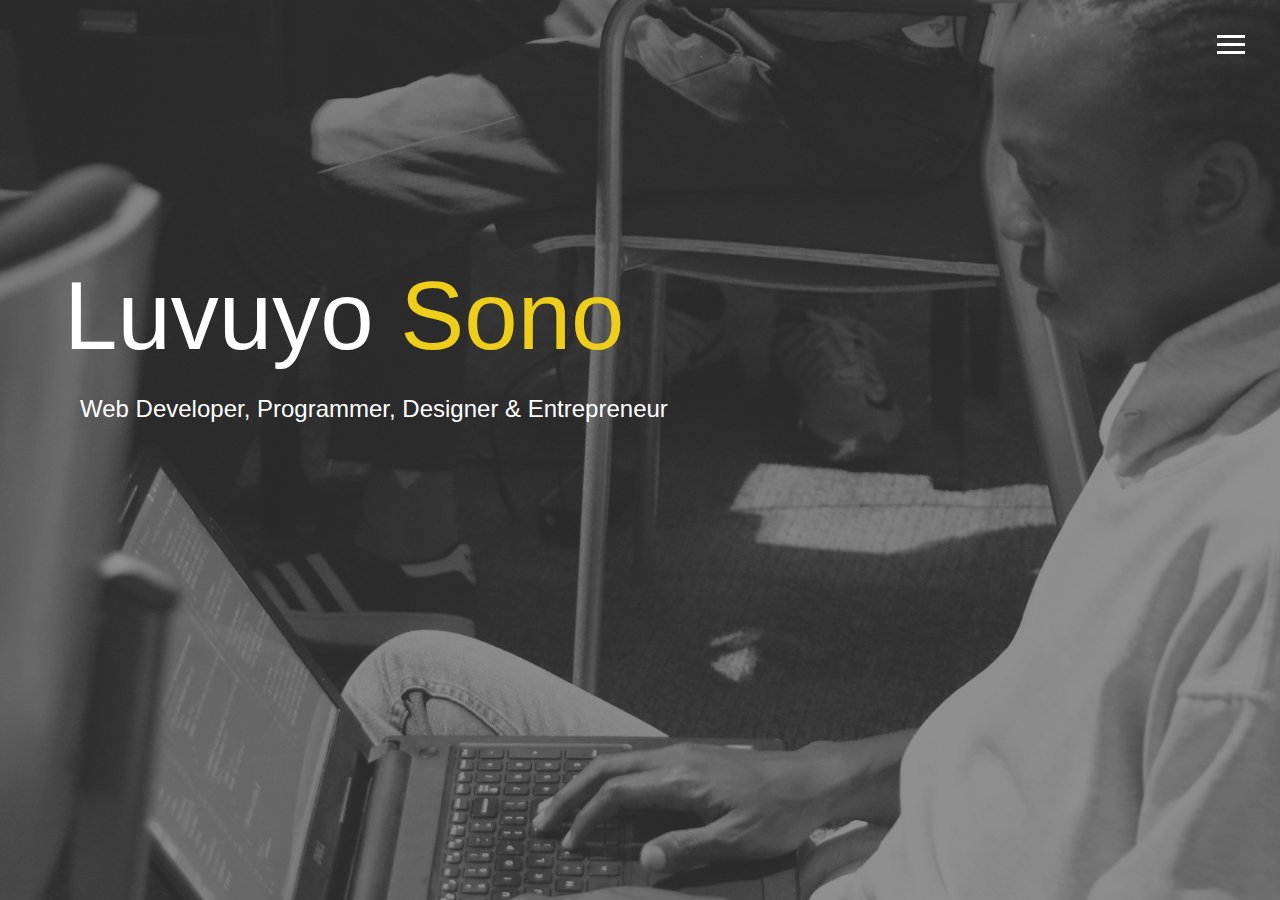
<file: index.html>
<!DOCTYPE html>
<html lang="en">

<head>
  <meta charset="UTF-8">
  <meta name="viewport" content="width=device-width, initial-scale=1.0">
  <meta http-equiv="X-UA-Compatible" content="ie=edge">
  <link rel="stylesheet" href="https://use.fontawesome.com/releases/v5.2.0/css/all.css" integrity="sha384-hWVjflwFxL6sNzntih27bfxkr27PmbbK/iSvJ+a4+0owXq79v+lsFkW54bOGbiDQ"
    crossorigin="anonymous">

  <link rel="stylesheet" href="css/main.css">
  <title>Welcome To My Portfolio</title>
</head>

<body id="bg-img">
  <header>
    <div class="menu-btn">
      <div class="btn-line"></div>
      <div class="btn-line"></div>
      <div class="btn-line"></div>
    </div>

    <nav class="menu">
      <div class="menu-branding">
        <div class="portrait"></div>
      </div>
      <ul class="menu-nav">
        <li class="nav-item current">
          <a href="index.html" class="nav-link">
            Home
          </a>
        </li>
        <li class="nav-item">
          <a href="about.html" class="nav-link">
            About Me
          </a>
        </li>
        <li class="nav-item">
          <a href="work.html" class="nav-link">
            My Work
          </a>
        </li>
        <li class="nav-item">
          <a href="contact.html" class="nav-link">
            How To Reach Me
          </a>
        </li>
      </ul>
    </nav>
  </header>

  <main id="home">
    <h1 class="lg-heading">
      Luvuyo
      <span class="text-secondary">Sono</span>
    </h1>
    <h2 class="sm-heading">
      Web Developer, Programmer, Designer & Entrepreneur
    </h2>
    <div class="icons">
      <a href="https://twitter.com/deelowtrayne">
        <i class="fab fa-twitter fa-2x"></i>
      </a>
      <a href="https://facebook.com/luvuyo.sono">
        <i class="fab fa-facebook fa-2x"></i>
      </a>
      <a href="https://www.linkedin.com/in/luvuyo-sono-5b81aa73/">
        <i class="fab fa-linkedin fa-2x"></i>
      </a>
      <a href="https://github.com/Deelowtrayne">
        <i class="fab fa-github fa-2x"></i>
      </a>
    </div>
  </main>

  <script src="js/main.js"></script>
</body>

</html>
</file>
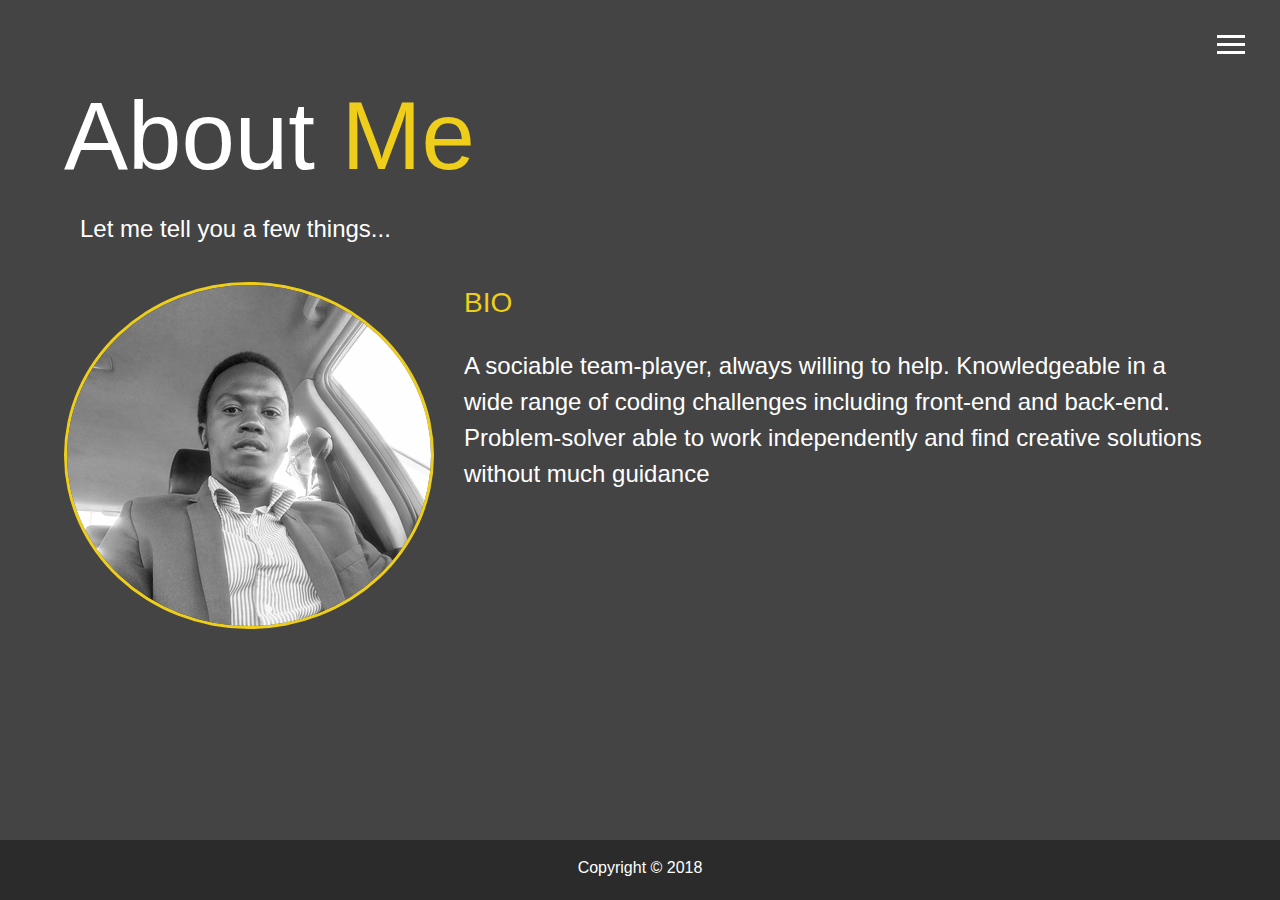
<file: about.html>
<!DOCTYPE html>
<html lang="en">

<head>
  <meta charset="UTF-8">
  <meta name="viewport" content="width=device-width, initial-scale=1.0">
  <meta http-equiv="X-UA-Compatible" content="ie=edge">
  <link rel="stylesheet" href="https://use.fontawesome.com/releases/v5.2.0/css/all.css" integrity="sha384-hWVjflwFxL6sNzntih27bfxkr27PmbbK/iSvJ+a4+0owXq79v+lsFkW54bOGbiDQ"
    crossorigin="anonymous">

  <link rel="stylesheet" href="css/main.css">
  <title>About Me</title>
</head>

<body>
  <header>
    <div class="menu-btn">
      <div class="btn-line"></div>
      <div class="btn-line"></div>
      <div class="btn-line"></div>
    </div>

    <nav class="menu">
      <div class="menu-branding">
        <div class="portrait"></div>
      </div>
      <ul class="menu-nav">
        <li class="nav-item">
          <a href="index.html" class="nav-link">
            Home
          </a>
        </li>
        <li class="nav-item current">
          <a href="about.html" class="nav-link">
            About Me
          </a>
        </li>
        <li class="nav-item">
          <a href="work.html" class="nav-link">
            My Work
          </a>
        </li>
        <li class="nav-item">
          <a href="contact.html" class="nav-link">
            How To Reach Me
          </a>
        </li>
      </ul>
    </nav>
  </header>

  <main id="about">
    <h1 class="lg-heading">
      About
      <span class="text-secondary">Me</span>
    </h1>
    <h2 class="sm-heading">
      Let me tell you a few things...
    </h2>
    <div class="about-info">
      <img src="img/profile-pic2.jpg" alt="John Doe" class="bio-image">

      <div class="bio">
        <h3 class="text-secondary">BIO</h3>
        <p>A sociable team-player, always willing to help. Knowledgeable in a wide range of 
          coding challenges including front-end and back-end. 
          Problem-solver able to work independently and find creative solutions without much 
          guidance</p>
      </div>

      <!-- <div class="job job-1">
        <h3>123 Webshop</h3>
        <h6>Full Stack Developer</h6>
        <p>Lorem ipsum dolor sit amet consectetur adipisicing elit. Voluptates perferendis totam enim. Nesciunt porro dolores
          expedita dolor necessitatibus deserunt nemo.</p>
      </div>

      <div class="job job-2">
        <h3>Designers ABC</h3>
        <h6>Front End Developer</h6>
        <p>Lorem ipsum dolor sit amet consectetur adipisicing elit. Voluptates perferendis totam enim. Nesciunt porro dolores
          expedita dolor necessitatibus deserunt nemo.</p>
      </div>

      <div class="job job-3">
        <h3>Webworks</h3>
        <h6>Graphic Designer</h6>
        <p>Lorem ipsum dolor sit amet consectetur adipisicing elit. Voluptates perferendis totam enim. Nesciunt porro dolores
          expedita dolor necessitatibus deserunt nemo.</p>
      </div> -->
    </div>
  </main>

  <footer id="main-footer">
    Copyright &copy; 2018
  </footer>

  <script src="js/main.js"></script>
</body>

</html>
</file>
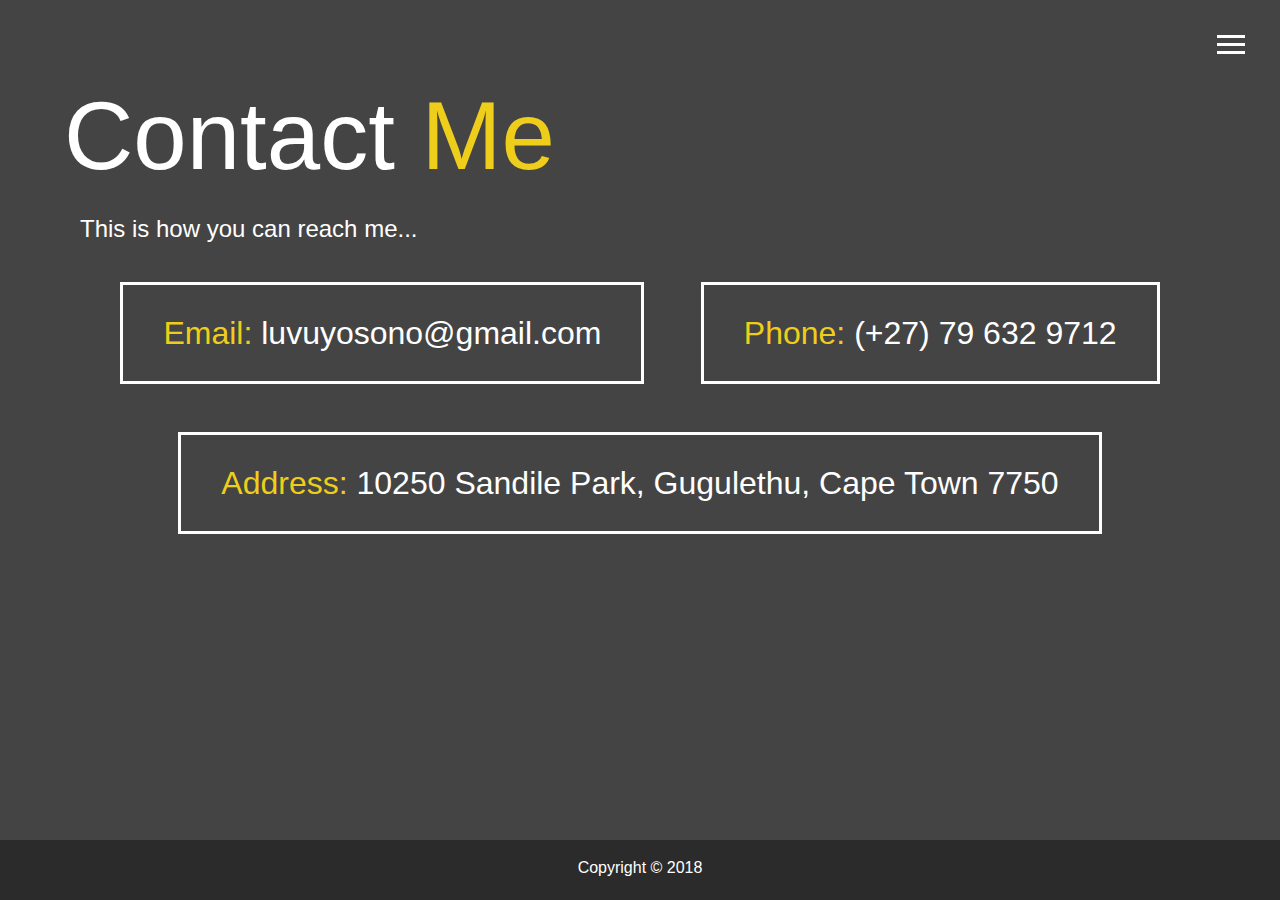
<file: contact.html>
<!DOCTYPE html>
<html lang="en">

<head>
  <meta charset="UTF-8">
  <meta name="viewport" content="width=device-width, initial-scale=1.0">
  <meta http-equiv="X-UA-Compatible" content="ie=edge">
  <link rel="stylesheet" href="https://use.fontawesome.com/releases/v5.2.0/css/all.css" integrity="sha384-hWVjflwFxL6sNzntih27bfxkr27PmbbK/iSvJ+a4+0owXq79v+lsFkW54bOGbiDQ"
    crossorigin="anonymous">

  <link rel="stylesheet" href="css/main.css">
  <title>Contact Me</title>
</head>

<body>
  <header>
    <div class="menu-btn">
      <div class="btn-line"></div>
      <div class="btn-line"></div>
      <div class="btn-line"></div>
    </div>

    <nav class="menu">
      <div class="menu-branding">
        <div class="portrait"></div>
      </div>
      <ul class="menu-nav">
        <li class="nav-item">
          <a href="index.html" class="nav-link">
            Home
          </a>
        </li>
        <li class="nav-item">
          <a href="about.html" class="nav-link">
            About Me
          </a>
        </li>
        <li class="nav-item">
          <a href="work.html" class="nav-link">
            My Work
          </a>
        </li>
        <li class="nav-item current">
          <a href="contact.html" class="nav-link">
            How To Reach Me
          </a>
        </li>
      </ul>
    </nav>
  </header>

  <main id="contact">
    <h1 class="lg-heading">
      Contact
      <span class="text-secondary">Me</span>
    </h1>
    <h2 class="sm-heading">
      This is how you can reach me...
    </h2>
    <div class="boxes">
      <div>
        <span class="text-secondary">Email: </span> luvuyosono@gmail.com
      </div>
      <div>
        <span class="text-secondary">Phone: </span> (+27) 79 632 9712
      </div>
      <div>
        <span class="text-secondary">Address: </span> 10250 Sandile Park, Gugulethu, Cape Town 7750 
      </div>
    </div>
  </main>

  <footer id="main-footer">
    Copyright &copy; 2018
  </footer>

  <script src="js/main.js"></script>
</body>

</html>
</file>
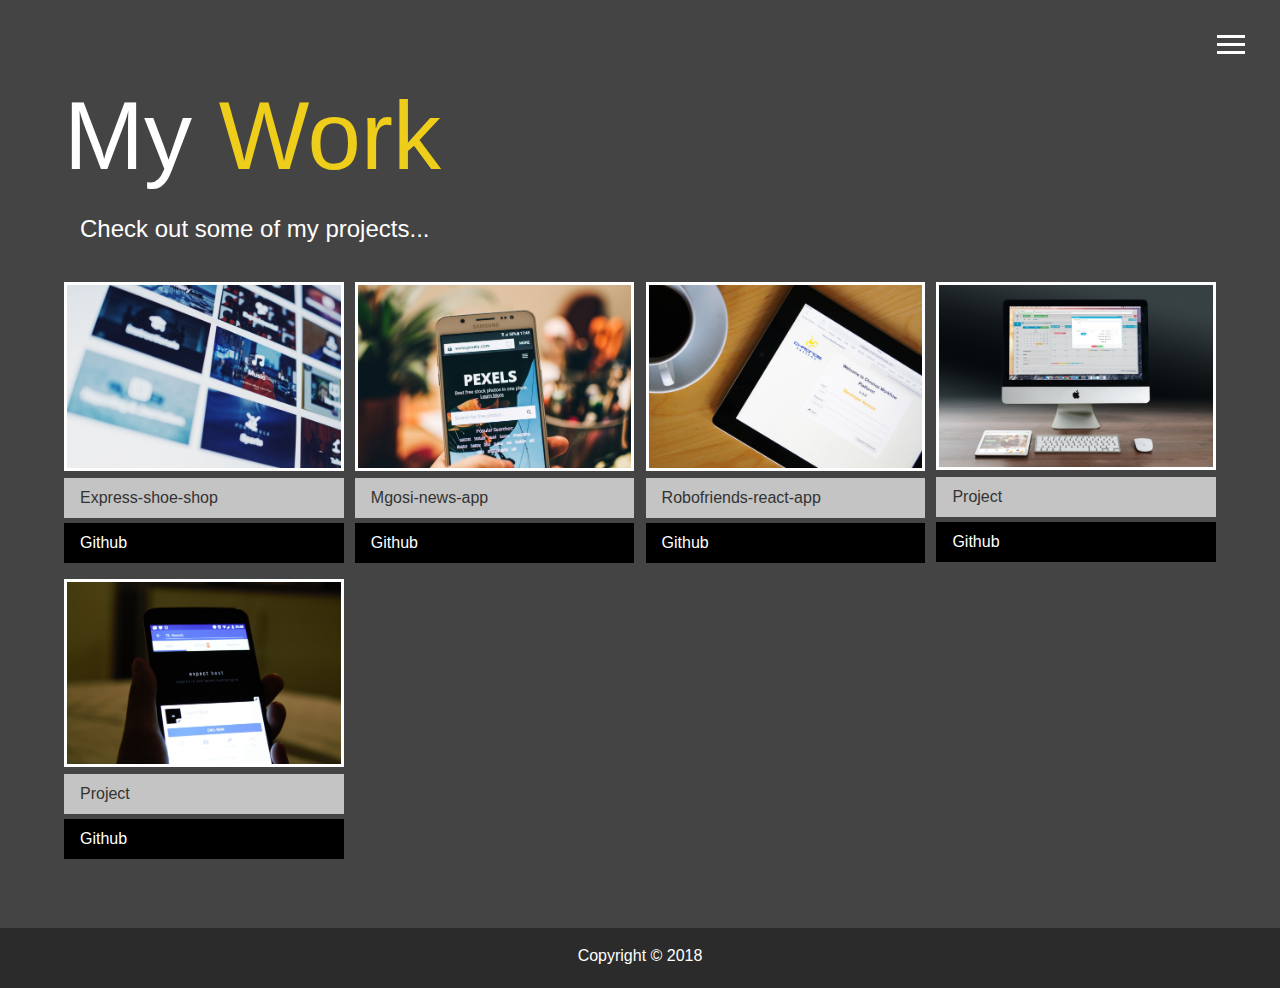
<file: work.html>
<!DOCTYPE html>
<html lang="en">

<head>
  <meta charset="UTF-8">
  <meta name="viewport" content="width=device-width, initial-scale=1.0">
  <meta http-equiv="X-UA-Compatible" content="ie=edge">
  <link rel="stylesheet" href="https://use.fontawesome.com/releases/v5.2.0/css/all.css" integrity="sha384-hWVjflwFxL6sNzntih27bfxkr27PmbbK/iSvJ+a4+0owXq79v+lsFkW54bOGbiDQ"
    crossorigin="anonymous">

  <link rel="stylesheet" href="css/main.css">
  <title>View My Work</title>
</head>

<body>
  <header>
    <div class="menu-btn">
      <div class="btn-line"></div>
      <div class="btn-line"></div>
      <div class="btn-line"></div>
    </div>

    <nav class="menu">
      <div class="menu-branding">
        <div class="portrait"></div>
      </div>
      <ul class="menu-nav">
        <li class="nav-item">
          <a href="index.html" class="nav-link">
            Home
          </a>
        </li>
        <li class="nav-item">
          <a href="about.html" class="nav-link">
            About Me
          </a>
        </li>
        <li class="nav-item current">
          <a href="work.html" class="nav-link">
            My Work
          </a>
        </li>
        <li class="nav-item">
          <a href="contact.html" class="nav-link">
            How To Reach Me
          </a>
        </li>
      </ul>
    </nav>
  </header>

  <main id="work">
    <h1 class="lg-heading">
      My
      <span class="text-secondary">Work</span>
    </h1>
    <h2 class="sm-heading">
      Check out some of my projects...
    </h2>
    <div class="projects">
      <div class="item">
        <a href="#!">
          <img src="img/projects/project1.jpg" alt="Project">
        </a>
        <a href="#" class="btn-light">
          <i class="fas fa-eye"></i> Express-shoe-shop
        </a>
        <a href="https://github.com/Deelowtrayne/express-shoe-shop" class="btn-dark">
          <i class="fab fa-github"></i> Github
        </a>
      </div>
      <div class="item">
        <a href="#!">
          <img src="img/projects/project2.jpg" alt="Project">
        </a>
        <a href="#" class="btn-light">
          <i class="fas fa-eye"></i> Mgosi-news-app
        </a>
        <a href="https://github.com/Deelowtrayne/mgosi-news-app" class="btn-dark">
          <i class="fab fa-github"></i> Github
        </a>
      </div>
      <div class="item">
        <a href="#!">
          <img src="img/projects/project3.jpg" alt="Project">
        </a>
        <a href="#" class="btn-light">
          <i class="fas fa-eye"></i> Robofriends-react-app
        </a>
        <a href="https://github.com/Deelowtrayne/robofriends-react-app" class="btn-dark">
          <i class="fab fa-github"></i> Github
        </a>
      </div>
      <div class="item">
        <a href="#!">
          <img src="img/projects/project4.jpg" alt="Project">
        </a>
        <a href="#" class="btn-light">
          <i class="fas fa-eye"></i> Project
        </a>
        <a href="#" class="btn-dark">
          <i class="fab fa-github"></i> Github
        </a>
      </div>
      <div class="item">
        <a href="#!">
          <img src="img/projects/project5.jpg" alt="Project">
        </a>
        <a href="#" class="btn-light">
          <i class="fas fa-eye"></i> Project
        </a>
        <a href="#" class="btn-dark">
          <i class="fab fa-github"></i> Github
        </a>
      </div>
    </div>
  </main>

  <footer id="main-footer">
    Copyright &copy; 2018
  </footer>

  <script src="js/main.js"></script>
</body>

</html>
</file>
<file: css/main.css>
.menu-btn {
  position: absolute;
  z-index: 3;
  right: 35px;
  top: 35px;
  cursor: pointer;
  transition: all 0.5s ease-out; }
  .menu-btn .btn-line {
    width: 28px;
    height: 3px;
    margin: 0 0 5px 0;
    background: #fff;
    transition: all 0.5s ease-out; }
  .menu-btn.close {
    transform: rotate(180deg); }
    .menu-btn.close .btn-line:nth-child(1) {
      transform: rotate(45deg) translate(5px, 5px); }
    .menu-btn.close .btn-line:nth-child(2) {
      opacity: 0; }
    .menu-btn.close .btn-line:nth-child(3) {
      transform: rotate(-45deg) translate(7px, -6px); }

.menu {
  position: fixed;
  top: 0;
  width: 100%;
  opacity: 0.96;
  visibility: hidden; }
  .menu.show {
    visibility: visible; }
  .menu-branding, .menu-nav {
    display: flex;
    flex-flow: column wrap;
    align-items: center;
    justify-content: center;
    float: left;
    width: 50%;
    height: 100vh;
    overflow: hidden; }
  .menu-nav {
    margin: 0;
    padding: 0;
    background: #373737;
    list-style: none;
    transform: translate3d(0, -100%, 0);
    transition: all 0.5s ease-out; }
    .menu-nav.show {
      transform: translate3d(0, 0, 0); }
  .menu-branding {
    background: #444;
    transform: translate3d(0, 100%, 0);
    transition: all 0.5s ease-out; }
    .menu-branding.show {
      transform: translate3d(0, 0, 0); }
    .menu-branding .portrait {
      width: 250px;
      height: 250px;
      background: url("../img/profile-pic2.jpg") center;
      border-radius: 50%;
      border: solid 3px #eece1a; }
  .menu .nav-item {
    transform: translate3d(600px, 0, 0);
    transition: all 0.5s ease-out; }
    .menu .nav-item.show {
      transform: translate3d(0, 0, 0); }
    .menu .nav-item.current > a {
      color: #eece1a; }
  .menu .nav-link {
    display: inline-block;
    position: relative;
    font-size: 30px;
    text-transform: uppercase;
    padding: 1rem 0;
    font-weight: 300;
    color: #fff;
    text-decoration: none;
    transition: all 0.5s ease-out; }
    .menu .nav-link:hover {
      color: #eece1a; }

.nav-item:nth-child(1) {
  transition-delay: 0.1s; }

.nav-item:nth-child(2) {
  transition-delay: 0.2s; }

.nav-item:nth-child(3) {
  transition-delay: 0.3s; }

.nav-item:nth-child(4) {
  transition-delay: 0.4s; }

* {
  box-sizing: border-box; }

body {
  background: #444;
  color: #fff;
  height: 100%;
  margin: 0;
  font-family: 'Segoe UI', Tahoma, Geneva, Verdana, sans-serif;
  line-height: 1.5; }
  body#bg-img {
    background: url(../img/background2.jpg);
    background-attachment: fixed;
    background-size: cover; }
    body#bg-img:after {
      content: '';
      position: absolute;
      top: 0;
      right: 0;
      width: 100%;
      height: 100%;
      z-index: -1;
      background: rgba(68, 68, 68, 0.6); }

h1,
h2,
h3 {
  margin: 0;
  font-weight: 400; }
  h1.lg-heading,
  h2.lg-heading,
  h3.lg-heading {
    font-size: 6rem; }
  h1.sm-heading,
  h2.sm-heading,
  h3.sm-heading {
    margin-bottom: 2rem;
    padding: 0.2rem 1rem; }

a {
  color: #fff;
  text-decoration: none; }

header {
  position: fixed;
  z-index: 2;
  width: 100%; }

.text-secondary {
  color: #eece1a; }

main {
  padding: 4rem;
  min-height: calc(100vh - 60px); }
  main .icons {
    margin-top: 1rem; }
    main .icons a {
      padding: 0.4rem; }
      main .icons a:hover {
        color: #eece1a;
        transition: all 0.5s ease-out; }
  main#home {
    overflow: hidden; }
    main#home h1 {
      margin-top: 20vh; }

.about-info {
  display: grid;
  grid-gap: 30px;
  grid-template-areas: 'bioimage bio bio' 'job1 job2 job3';
  grid-template-columns: repeat(3, 1fr); }
  .about-info .bio-image {
    grid-area: bioimage;
    margin: auto;
    border-radius: 50%;
    border: #eece1a 3px solid; }
  .about-info .bio {
    grid-area: bio;
    font-size: 1.5rem; }
  .about-info .job-1 {
    grid-area: job1; }
  .about-info .job-2 {
    grid-area: job2; }
  .about-info .job-3 {
    grid-area: job3; }
  .about-info .job {
    background: #515151;
    padding: 0.5rem;
    border-bottom: #eece1a 5px solid; }

.projects {
  display: grid;
  grid-gap: 0.7rem;
  grid-template-columns: repeat(3, 1fr); }
  .projects img {
    width: 100%;
    border: 3px #fff solid; }
    .projects img:hover {
      opacity: 0.5;
      border-color: #eece1a;
      transition: all 0.5s ease-out; }

.boxes {
  display: flex;
  flex-wrap: wrap;
  justify-content: space-evenly;
  align-items: center;
  margin-top: 1rem; }
  .boxes div {
    font-size: 2rem;
    border: 3px #fff solid;
    padding: 1.5rem 2.5rem;
    margin-bottom: 3rem;
    transition: all 0.5s ease-out; }
    .boxes div:hover {
      padding: 0.5rem 1.5rem;
      background: #eece1a;
      color: #000; }
      .boxes div:hover span {
        color: #000; }

.btn, .btn-dark, .btn-light {
  display: block;
  padding: 0.5rem 1rem;
  border: 0;
  margin-bottom: 0.3rem; }
  .btn:hover, .btn-dark:hover, .btn-light:hover {
    background: #eece1a;
    color: #000; }

.btn-dark {
  background: black;
  color: #fff; }

.btn-light {
  background: #c4c4c4;
  color: #333; }

#main-footer {
  text-align: center;
  padding: 1rem;
  background: #2b2b2b;
  color: #fff;
  height: 60px; }

@media screen and (min-width: 1171px) {
  .projects {
    grid-template-columns: repeat(4, 1fr); } }

@media screen and (min-width: 769px) and (max-width: 1170px) {
  .projects {
    grid-template-columns: repeat(3, 1fr); } }

@media screen and (max-width: 768px) {
  main {
    align-items: center;
    text-align: center; }
    main .lg-heading {
      line-height: 1;
      margin-bottom: 1rem; }
  ul.menu-nav,
  div.menu-branding {
    float: none;
    width: 100%;
    min-height: 0; }
    ul.menu-nav.show,
    div.menu-branding.show {
      transform: translate3d(0, 0, 0); }
  .menu-nav {
    height: 75vh;
    transform: translate3d(-100%, 0, 0);
    font-size: 24px; }
  .menu-branding {
    height: 25vh;
    transform: translate3d(100%, 0, 0); }
    .menu-branding .portrait {
      background: url("../img/profile-pic2.jpg");
      background-size: cover;
      width: 150px;
      height: 150px; }
  .about-info {
    grid-template-areas: 'bioimage' 'bio' 'job1' 'job2' 'job3';
    grid-template-columns: 1fr; }
  .projects {
    grid-template-columns: repeat(2, 1fr); } }

@media screen and (max-width: 500px) {
  main#home h1 {
    margin-top: 10vh; }
  .projects {
    grid-template-columns: 1fr; } 
  .bio-image {
    max-width: 80%;
  }
  }
</file>
